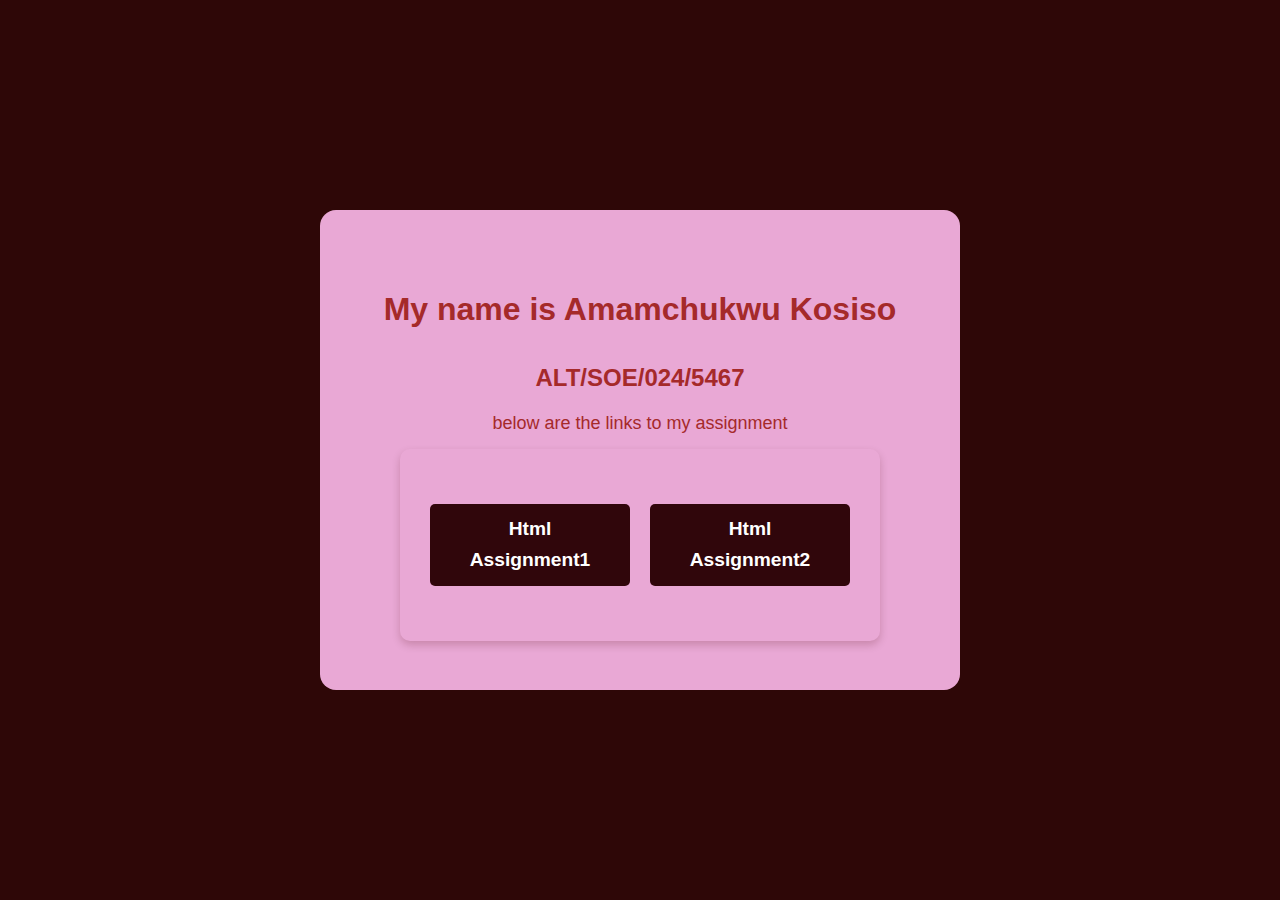
<file: index.html>
<!DOCTYPE html>
<html lang="en">
<head>
    <meta charset="UTF-8">
    <meta name="viewport" content="width=device-width, initial-scale=1.0">
    <title>HTML ASSIGNMENT</title>
    <link rel="stylesheet" href="styles.css">
</head>
<body>
    <div class="card-container">
        <h1>My name is Amamchukwu Kosiso</h1>
        <h3>ALT/SOE/024/5467</h3>
        <p>below are the links to my assignment</p>
        
        <div class="wrapper">
            <a href="html1 assignment/" target="_blank">Html Assignment1</a>
            <a href="html2 assignment/" target="_blank">Html Assignment2</a>
        </div>
    </div>
</body>
</html>
</file>
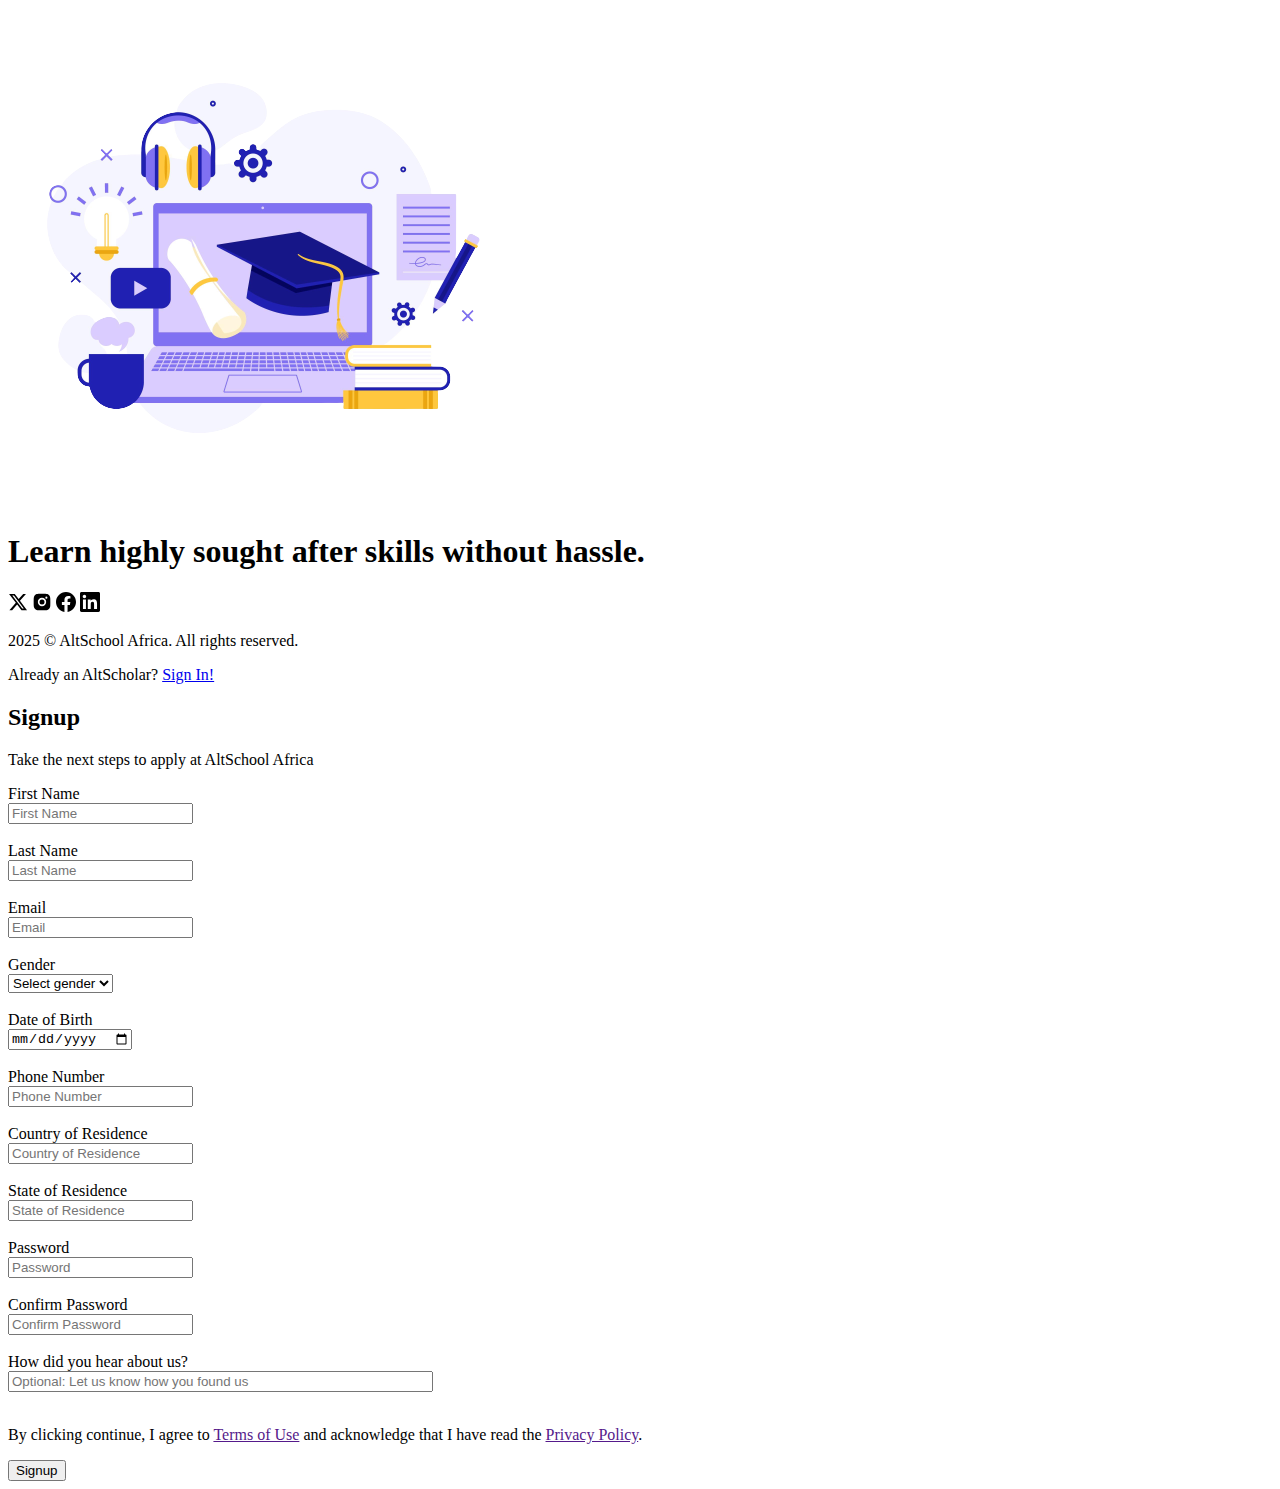
<file: html1 assignment/Form.html>
<!DOCTYPE html>
<html lang="en">
<head>
    <meta charset="UTF-8">
    <meta name="viewport" content="width=device-width, initial-scale=1.0">
    <title>Application Form</title>
</head>

<body>
    <main>
        <div class="container">
            <div class="left-side">
                <div class="actual">
                    <img src="left pic.png" alt="altschool sign up picture">
                    <div class="bottom">
                        <h1>Learn highly sought after skills without hassle.</h1>
                        <div class="loco">
                            <div class="logo">
                                <a href="https://x.com/altschoolafrica" rel="noopener" target="_blank">
                                    <img src="X.svg" alt="altschool X page" height="20"></a>

                                    <a href="https://www.instagram.com/altschoolafrica" rel="noopener" target="_blank">
                                        <img src="IG.svg" alt="altschool X page" height="20"></a>

                                        <a href="https://web.facebook.com/AltSchoolAfrica" rel="noopener" target="_blank">
                                            <img src="FB.svg" alt="altschool X page" height="20"></a>

                                            <a href="https://x.com/altschoolafrica" rel="noopener" target="_blank">
                                                <img src="Linkedin.svg" alt="altschool X page" height="20"></a>
                            </div>
                            <p>2025 © AltSchool Africa. All rights reserved.</p>
                        </div>
                    </div>
                </div>
            </div>

            <div class="right-side">
                <div class="already"><p>Already an AltScholar? 
                    <a href="Signin.html">Sign In!</a></p>
                </div>
                <form action="/altschool.com" method="get" autocomplete="on">
                    <div class="card">
                        <h2>Signup</h2>
                        <p>Take the next steps to apply at AltSchool Africa</p>
                    </div>
                    <div class="form-m">
                        <label for="fname">First Name</label><br>
                        <input type="text" name="fname" id="fname" placeholder="First Name" required><br><br>
                        
                        <label for="Lname">Last Name</label><br>
                        <input type="text" name="Lname" id="Lname" placeholder="Last Name" required><br><br>

                        <label for="email">Email</label><br>
                        <input type="email" name="email" id="email" placeholder="Email" required><br><br>

                        <label for="gender">Gender</label><br>
                        <select name="gender" id="gender">
                            <option value="">Select gender</option>
                            <option value="female">Female</option>
                            <option value="Male">Male</option>
                        </select><br><br>
        
                        <label for="DOB">Date of Birth</label><br>
                        <input type="date" name="DOB" id="DOB"><br><br>

                        <label for="pnum">Phone Number</label><br>
                        <input type="number" name="pnum" id="pnum" placeholder="Phone Number"><br><br>

                        <label for="CoR">Country of Residence</label><br>
                        <input type="text" name="CoR" id="CoR" placeholder="Country of Residence"><br><br>

                        <label for="SoR">State of Residence</label><br>
                        <input type="text" name="SoR" id="SoR" placeholder="State of Residence"><br><br>

                        <label for="password">Password</label><br>
                        <input type="password" name="password" id="password" placeholder="Password"><br><br>

                        <label for="Conpass">Confirm Password</label><br>
                        <input type="password" name="Conpass" id="Conpass" placeholder="Confirm Password"><br><br>

                        <label for="about">How did you hear about us?</label><br>
                        <input type="text" name="about" id="about" placeholder="Optional: Let us know how you found us" size="50"><br><br>
                    </div>
                    <p>By clicking continue, I agree to <a href="">Terms of Use</a> and acknowledge that I have read the <a href="">Privacy Policy</a>.</p>
                </form>
                <div class="bttn">
                    <button type="submit">Signup</button>
                </div>
            </div>
        </div>
    </main>
</body>
</html>
</file>
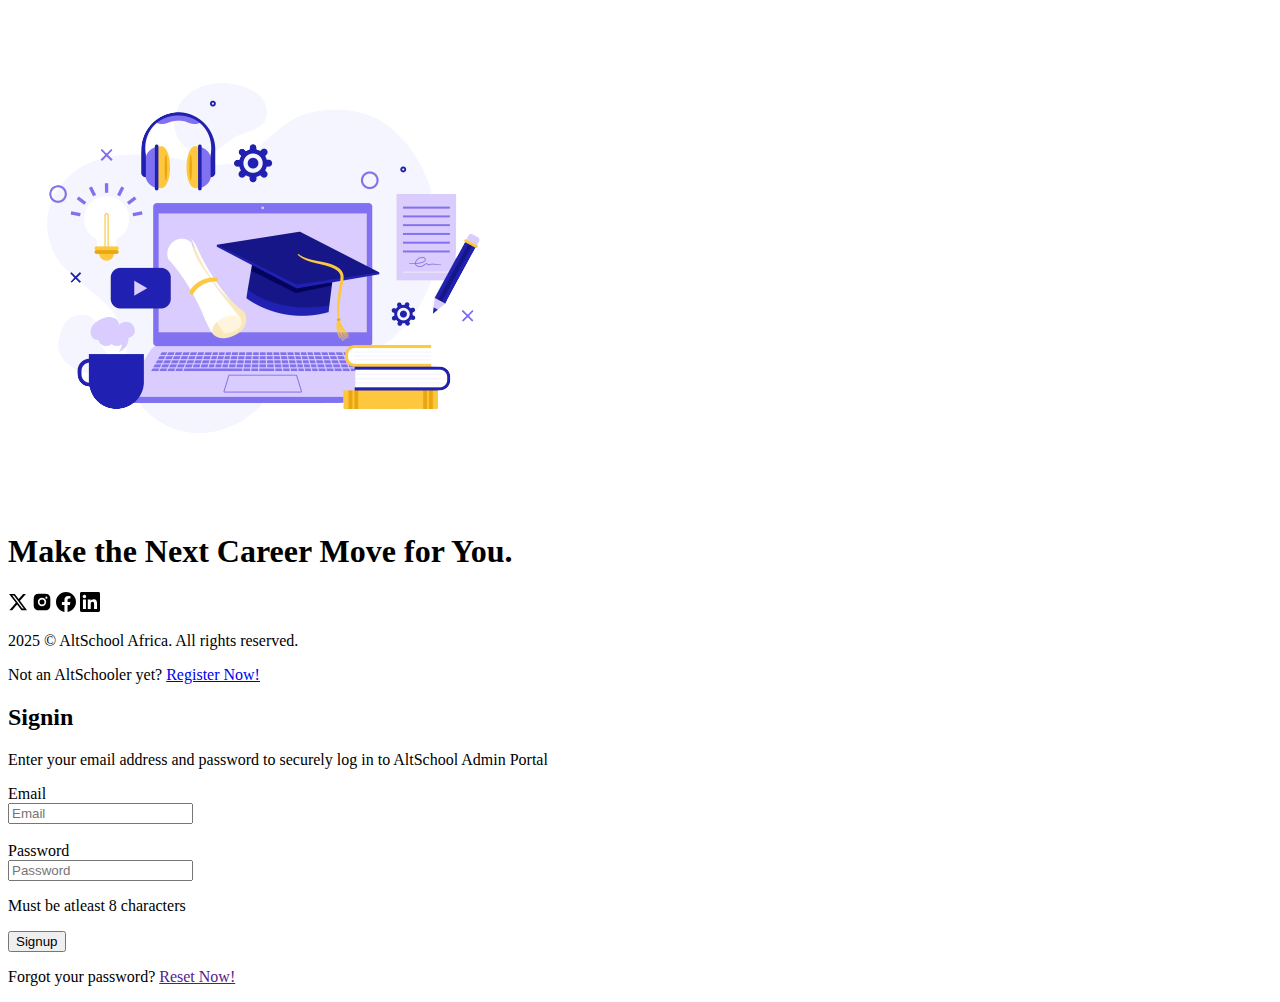
<file: html1 assignment/Signin.html>
<!DOCTYPE html>
<html lang="en">
<head>
    <meta charset="UTF-8">
    <meta name="viewport" content="width=device-width, initial-scale=1.0">
    <title>Document</title>
</head>
<body>
    <main>
        <div class="container">
            <div class="left-side">
                <div class="actual">
                    <img src="left pic.png" alt="altschool sign up picture">
                    <div class="bottom">
                        <h1>Make the Next Career Move for You.</h1>
                        <div class="loco">
                            <div class="logo">
                                <a href="https://x.com/altschoolafrica" rel="noopener" target="_blank">
                                    <img src="X.svg" alt="altschool X page" height="20"></a>

                                    <a href="https://www.instagram.com/altschoolafrica" rel="noopener" target="_blank">
                                        <img src="IG.svg" alt="altschool X page" height="20"></a>

                                        <a href="https://web.facebook.com/AltSchoolAfrica" rel="noopener" target="_blank">
                                            <img src="FB.svg" alt="altschool X page" height="20"></a>

                                            <a href="https://x.com/altschoolafrica" rel="noopener" target="_blank">
                                                <img src="Linkedin.svg" alt="altschool X page" height="20"></a>
                            </div>
                            <p>2025 © AltSchool Africa. All rights reserved.</p>
                        </div>
                    </div>
                </div>
            </div>

            <div class="right-side">
                <div class="already"><p>Not an AltSchooler yet? 
                    <a href="Form.html">Register Now!</a></p>
                </div>

                <form action="/altschool.com" method="get" autocomplete="on">
                    <div class="card">
                        <h2>Signin</h2>
                        <p>Enter your email address and password to securely log in to AltSchool Admin Portal</p>
                    </div>

                    <div class="form-m">
                        <label for="email">Email</label><br>
                        <input type="email" name="email" id="email" placeholder="Email" required><br><br>

                        <label for="password">Password</label><br>
                        <input type="password" name="password" id="password" placeholder="Password"><br>
                        <p>Must be atleast 8 characters</p>
                    </div>
                    
                    <div class="bttn">
                        <button type="submit">Signup</button>
                        <p>Forgot your password? <a href="">Reset Now!</a></p>
                    </div>
                </form>
            </div>
        </div>
    </main>
</body>
</html>
</file>
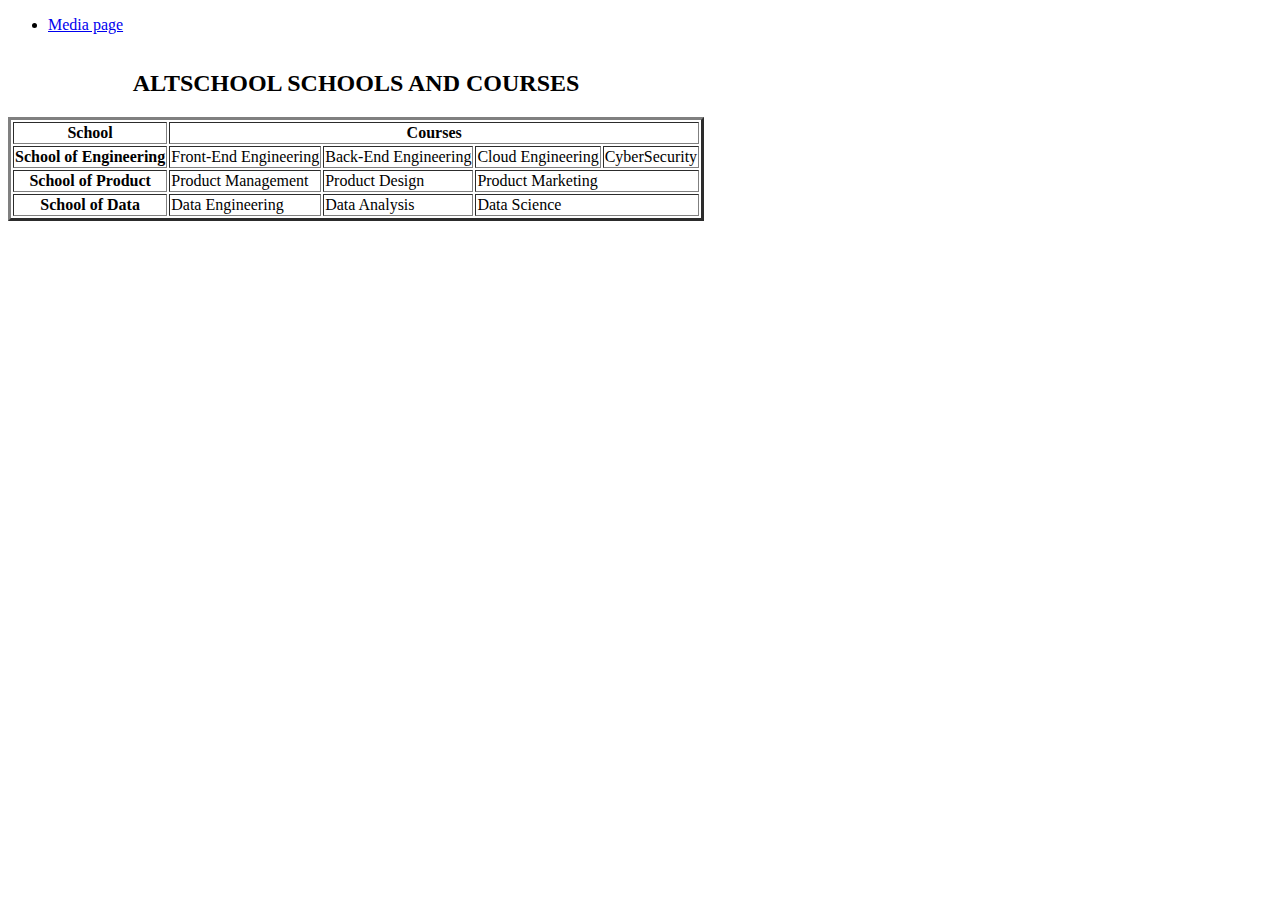
<file: html2 assignment/table.html>
<!DOCTYPE html>
<html lang="en">
<head>
    <meta charset="UTF-8">
    <meta name="viewport" content="width=device-width, initial-scale=1.0">
    <title>Schools</title>
</head>
<body>
    <nav>
        <ul>
            <li>
                <a href="media.html">Media page</a>
            </li>
        </ul>
    </nav>
    <div class="card">
        <table border="3">
            <caption>
                <h2>ALTSCHOOL SCHOOLS AND COURSES</h2>
            </caption>
            <thead>
                <tr>
                    <th>School</th>
                    <th colspan="4">Courses</th>
                </tr>
            </thead>
            <tbody>
                <tr>
                    <th>School of Engineering</th>
                    <td>Front-End Engineering</td>
                    <td>Back-End Engineering</td>
                    <td>Cloud Engineering</td>
                    <td>CyberSecurity</td>
                </tr>

                <tr>
                    <th>School of Product</th>
                    <td>Product Management</td>
                    <td>Product Design</td>
                    <td colspan="2">Product Marketing</td>
                </tr>
            
                <tr>
                    <th>School of Data</th>
                    <td>Data Engineering</td>
                    <td>Data Analysis</td>
                    <td colspan="2">Data Science</td>
                </tr>
           
            </tbody>        
        </table>
    </div>
</body>
</html>
</file>
<file: styles.css>
* {
    box-sizing: border-box;
    margin: 0;
    padding: 0;
}

body {
    background-color: rgb(46, 7, 7);
    color: brown;
    display: flex;
    justify-content: center;
    align-items: center;
    min-height: 100vh; 
    font-family: Arial, sans-serif;
    line-height: 1.6; 
}

.card-container {
    background-color: rgb(233, 168, 213);
    width: 40em;
    height: 30em;
    border-radius: 1em;
    padding: 0.625em;
    align-items: center;
    justify-content: center;
    text-align: center;
}

h1 {
    margin-top: 2em;
}
h3 {
    margin-top: 1em;
    font-size: 1.5em; 
}

p {
    font-size: 18px;
    margin: 0.625em 0; 
    text-align: center;
}

.wrapper {
    height: 12em;
    width: 30em;
    display: flex;
    flex-direction: row; 
    text-align: center;
    align-items: center;
    justify-content: center;
    border-radius: 10px; 
    margin: auto;
    box-shadow: 0 4px 8px rgba(71, 6, 6, 0.2); 
    padding: 20px; 
}

.wrapper a {
    background: #30060b;
    color: white;
    padding: 10px 20px;
    margin: 10px auto;
    width: 200px;
    text-decoration: none;
    border-radius: 5px;
    transition: 0.3s;
    font-size: 1.2em; 
    font-weight: bold; 
}

.wrapper a:hover {
    background: #e07c88;
    transform: scale(1.05); 
    box-shadow: 0 4px 8px rgba(0, 0, 0, 0.3); 
}
</file>
